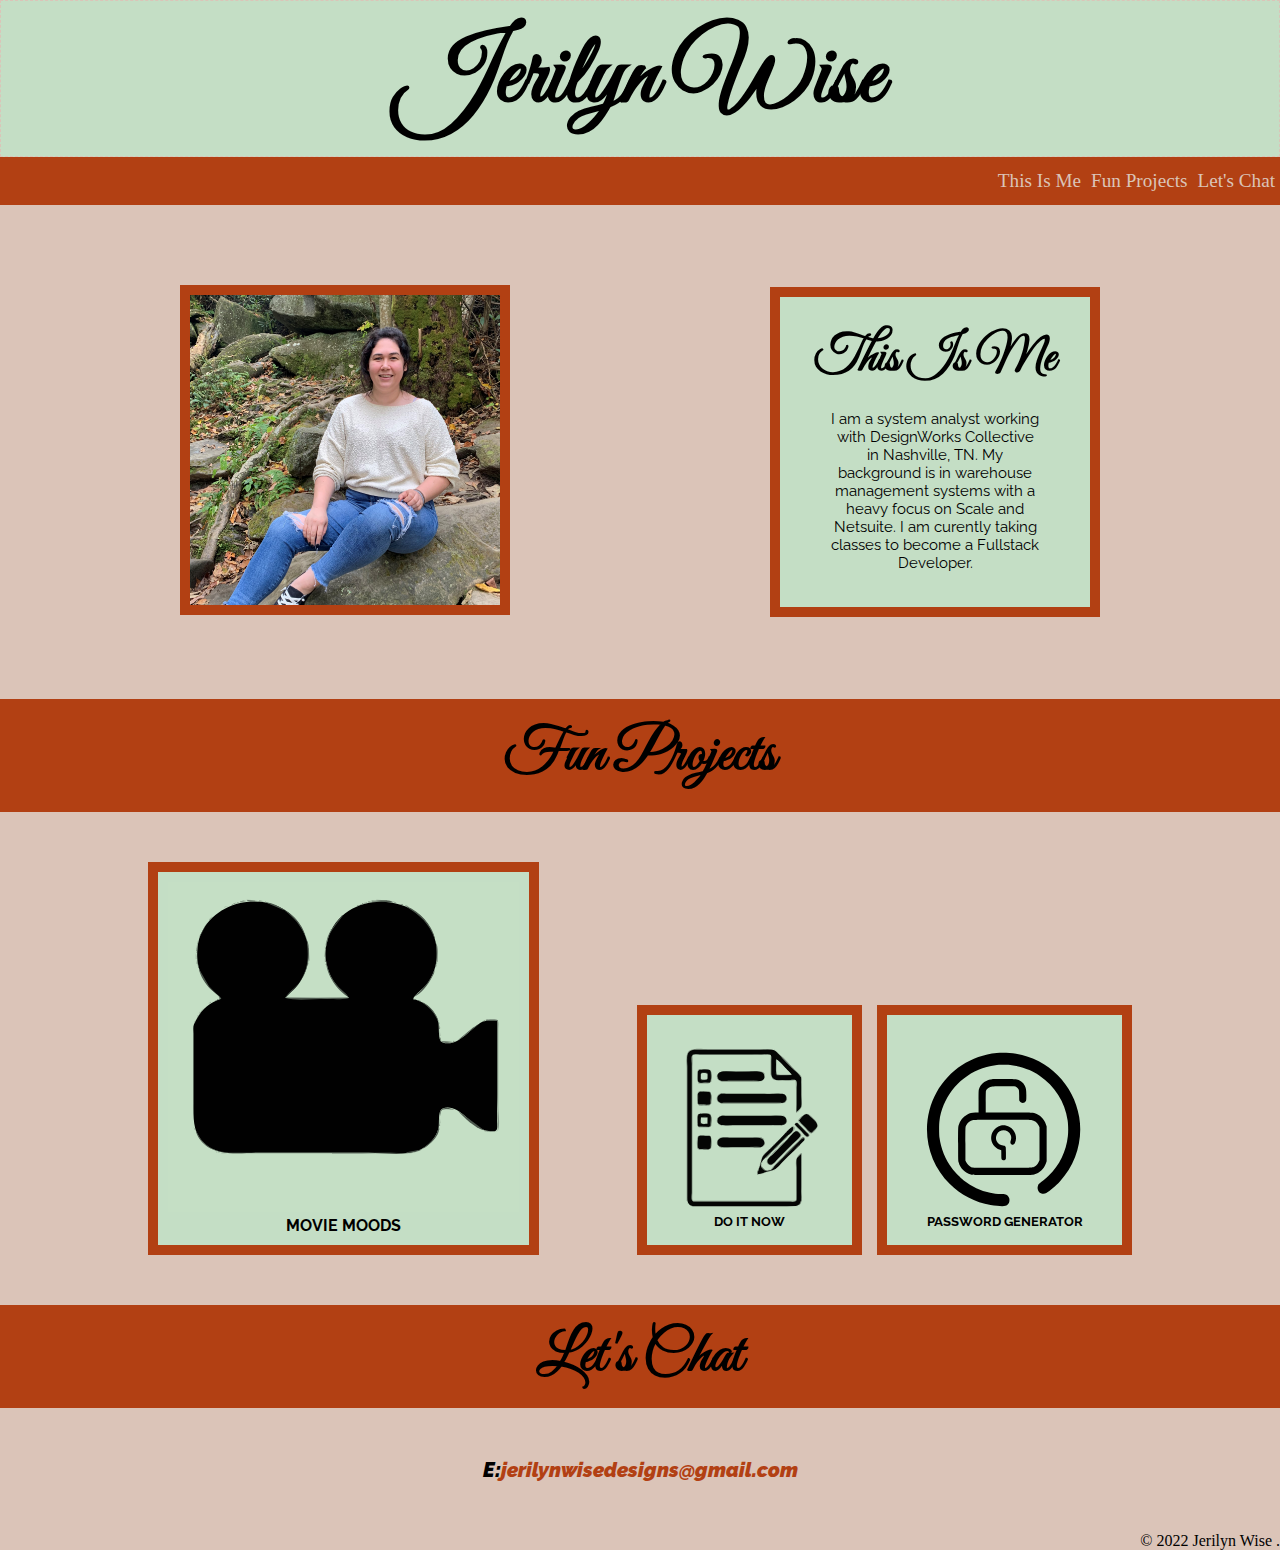
<file: index.html>
<!DOCTYPE html>
<html lang="en">
    <head>
        <meta charset="UTF-8" />

        <!--Font stlyings-->
        <link rel="preconnect" href="https://fonts.googleapis.com">
        <link rel="preconnect" href="https://fonts.gstatic.com" crossorigin>
        <link href="https://fonts.googleapis.com/css2?family=Raleway:ital,wght@1,100&display=swap" rel="stylesheet">
        <link rel="preconnect" href="https://fonts.googleapis.com">
        <link rel="preconnect" href="https://fonts.gstatic.com" crossorigin>
        <link href="https://fonts.googleapis.com/css2?family=Source+Serif+Pro&display=swap" rel="stylesheet">
        <link rel="preconnect" href="https://fonts.googleapis.com">
        <link rel="preconnect" href="https://fonts.gstatic.com" crossorigin>
        <link href="https://fonts.googleapis.com/css2?family=Great+Vibes&display=swap" rel="stylesheet">
      
        <!--Link to styling sheet-->
        <link rel="stylesheet" href="./CSS/style.css">
        <title>Jerilyn's Portfolio</title>
    </head>

    <body>
        <!--Header wrapping-->
        <header class="header-box">
                    <h1>
                        <a id="header" href="/">Jerilyn Wise</a>
                    </h1>
        </header>
        <!--Header ends-->

        <!--Navigation Bar-->
        <section id="nav-bar" class="navigation">
            <nav class="nav">
                <li>
                    <a id="click" href="#this-is-me">This Is Me</a>
                </li>
                <li>
                    <a id="click" href="#fun-projects">Fun Projects</a>
                </li>
                <li>
                    <a id="click" href="#lets-chat">Let's Chat</a>
                </li>
            </nav>
        </section>
        <!--Navigation ends-->

        <!--Wrapper container to place two columns sidebyside-->
        <section class="wrapper">

            <!--Profile Picture-->
            <section>
                <img id="profile-pic" src="./CSS/images/Jerilyn.jpg" />
            </section>
            <!--Profile Picture Ends-->

            <!--About Me**Add a more concise para about me-research how tos-->
            <section id="this-is-me" class="this-is-me">
                    <div class="preview">
                        <h3>This Is Me</h3>
                        <p>I am a system analyst working with DesignWorks Collective in Nashville, TN. My background is in warehouse management systems with a heavy focus on Scale and Netsuite. I am curently taking classes 
                            to become a Fullstack Developer.
                        </p>
                    </div>
            </section>

        </section>
        <!--About Me Ends-->

        <!--Fun Projects Header-->
        <section id="fun-projects">
            <div class="project-header">
                <h3>Fun Projects</h3>
            </div>

            <!--Fun Projects Starts-->
            <article class="post-wrapper">
                <div class="post-1">

                            <a target="_blank" href="https://israel2800.github.io/Team-Project-1/">
                                <img class="lg-thumb" src="./CSS/images/movie (2).svg" alt="">
                            </a>
                        <div class="post-preview">
                            <h4>MOVIE MOODS</h4>
                        </div>
                </div>

                <div class="small-wrap">
                    <div class="small-post">
                            <a target="_blank" href="https://bensdoitnow.herokuapp.com/">
                                <img class="sm-thumb" src="./CSS/images/taskinator.svg">
                            </a>
                        <div class="sm-preview">
                            <h5>DO IT NOW</h5>
                        </div>
                    </div>

                    <div class="small-post">
                            <a target="_blank" href="https://jerilynwise.github.io/password-generator/">
                                <img class="sm-thumb" src="./CSS/images/password-generator.svg">
                            </a>
                        <div class="sm-preview">
                            <h5>PASSWORD GENERATOR</h5>
                        </div>
                    </div>

                </div>
            </div>
        </section>

        <!--Contact Me Starts-->
            <section id="lets-chat" class="lets-chat">
                <div class="chat-header">
                    <h3>Let's Chat</h3>
                </div>
                <address>
                    E: <a href="mailto: jerilynwisedesigns@gmail.com">jerilynwisedesigns@gmail.com</a>
                </address>
            </section>
        <!--Contact Me Ends-->

           <!-- footer -->
        <footer>
            <div>
            &copy; 2022 Jerilyn Wise .
            </div>
        </footer>
        <!-- footer end -->
  

    </body>
</html>
</file>
<file: CSS/style.css>
/*Coloring for the website*/
:root {
    --mainColor: rgb(196, 222, 197);
    --secondaryColor: #e0d9cb;
    --thirdColor: #b24013;
    --borderColor:rgb(219, 196, 184);
    --mainText:black;
    --secondaryText:rgb(216, 168, 78);
    --cursive: 'Great Vibes', cursive;
    --mainText: 'Raleway', sans-serif;
}



/*Styling for the entire website starts*/
* {
    box-sizing: border-box;
    margin: 0;
    padding: 0;
}
/*Styling for the entire website ends*/

/*Header Styling Starts*/
.header-box {
    display: flex;
    justify-content: center;
    flex-wrap: wrap;
    background-size: cover;
    top: 0;
    background-color: var(--mainColor);
    border: 1px dashed var(--borderColor);
    margin: 0 auto;
    background-position: 80%;
    padding: 15px;
}

#header {
    color: var(--mainText);
    text-decoration: none;
    font-family: 'Great Vibes', cursive;
    font-size: 100px;
}

/*Header Styling Ends*/

/*Navigation Bar Sytle Starts */
.navigation {
    border: 5px;
    display: flex;
    justify-content: flex-end;
    align-items: center;
    min-height: 3em;
    background-color: var(--thirdColor);
}

.nav {
    display: flex;
    justify-content: flex-end;
    
}

.nav li {
    display: flex;
    justify-content: center;
    margin-right: 5px;
    margin-left: 5px;
    text-decoration: none;
}

.nav a {
    text-decoration: none;
    color: var(--borderColor);
    font-size: larger;
}

nav li a:hover {
    background: var(--secondaryText);
    color: black;
    border-radius: 15px;
    text-shadow: none;
}
/*Navigation Bar Sytle Ends */

/*Side by Side of Profile Pic and About Me */
.wrapper {
   background-color: var(--borderColor);
   border: 3px;
   display: flex;
   flex-direction: row;
   justify-content: space-around;
   flex-wrap: wrap;
   padding: 50px;
}

#profile-pic {
    display: inline-block;
    margin: 30px;
    height: 330px;
    width: 330px;
    object-fit: cover;
    border: 10px solid var(--thirdColor);
}

.this-is-me {
    display: flex;
    align-items: center;
    flex-wrap: wrap;
}

.preview {
    height: 330px;
    width: 330px;
    border: 10px solid var(--thirdColor);
    margin: 30px;
    background-color: var(--mainColor);
    text-align: center;
    padding: 30px;
}

.preview h3 {
    font-family: var(--cursive);
    font-size: 50px;
    text-align: center;
}

.preview p {
    font-family: var(--mainText);
    font-size: 15px;
    margin: 20px;
}

.preview a {
    text-decoration: none;
    color: var(--thirdColor);
    font-weight:900;
}


/*Fun Projects Style Starts */
.project-header{
    background-color: var(--thirdColor);
    font-family: var(--cursive);
    font-size: 50px;
    display: flex;
    justify-content: center;
    flex-wrap: wrap;
    padding: 20px;
}

.post-wrapper {
    display: flex;
    flex-wrap: wrap;
    justify-content:space-evenly;
    background-color: var(--borderColor);
    padding: 50px;
}

.post-1 {
    border: 10px solid var(--thirdColor);
    background-color: var(--mainColor);
    padding: 10px; 

}

.lg-thumb {
    width: 100%;
    object-fit: fill;
    max-height: 330px;
}

.post-preview {
    border: 5px;
    font-family: var(--mainText);
    display: flex;
    justify-content: center;
}

.small-wrap {
    display: flex;
    flex-wrap: wrap;
    align-items: flex-end;
    justify-content: center;
    gap: 15px;
}

.small-post {
    border: 10px solid var(--thirdColor);
    background-color: var(--mainColor);
    padding: 30px;
    max-height: 250px;
    gap: 10px;
}

.sm-thumb {
    width: 100%;
    object-fit:fill;
    max-height: 165px;
}

.sm-preview {
    border: 5px;
    font-family: var(--mainText);
    display: flex;
    justify-content: center;
}
/*Fun Projects Style Ends */


/*Let's Chat Section Starts*/
.lets-chat {
    display: flex;
    justify-content: space-between;
    flex-direction: column;
}

.chat-header{
    background-color: var(--thirdColor);
    font-family: var(--cursive);
    font-size: 50px;
    display: flex;
    justify-content: center;
    align-items: flex-start;
    padding: 15px;
}

.lets-chat address {
    padding: 50px;
    display: flex;
    justify-content: center;
    background-color: var(--borderColor);
    text-decoration: none;
    font-size: 20px;
    font-family: var(--mainText);
    font-weight: 900;
}

.lets-chat a {
    text-decoration: none;
    font-family: var(--mainText);
    color: #b24013;
    font-size: 20px;
    font-weight: 900;
}
/*Let's Chat Section Starts*/

/*Footer Styling Starts */
footer {
    background-color: var(--borderColor);
    display: flex;
    justify-content: flex-end;
}
/*Footer Styling Ends*/
</file>
